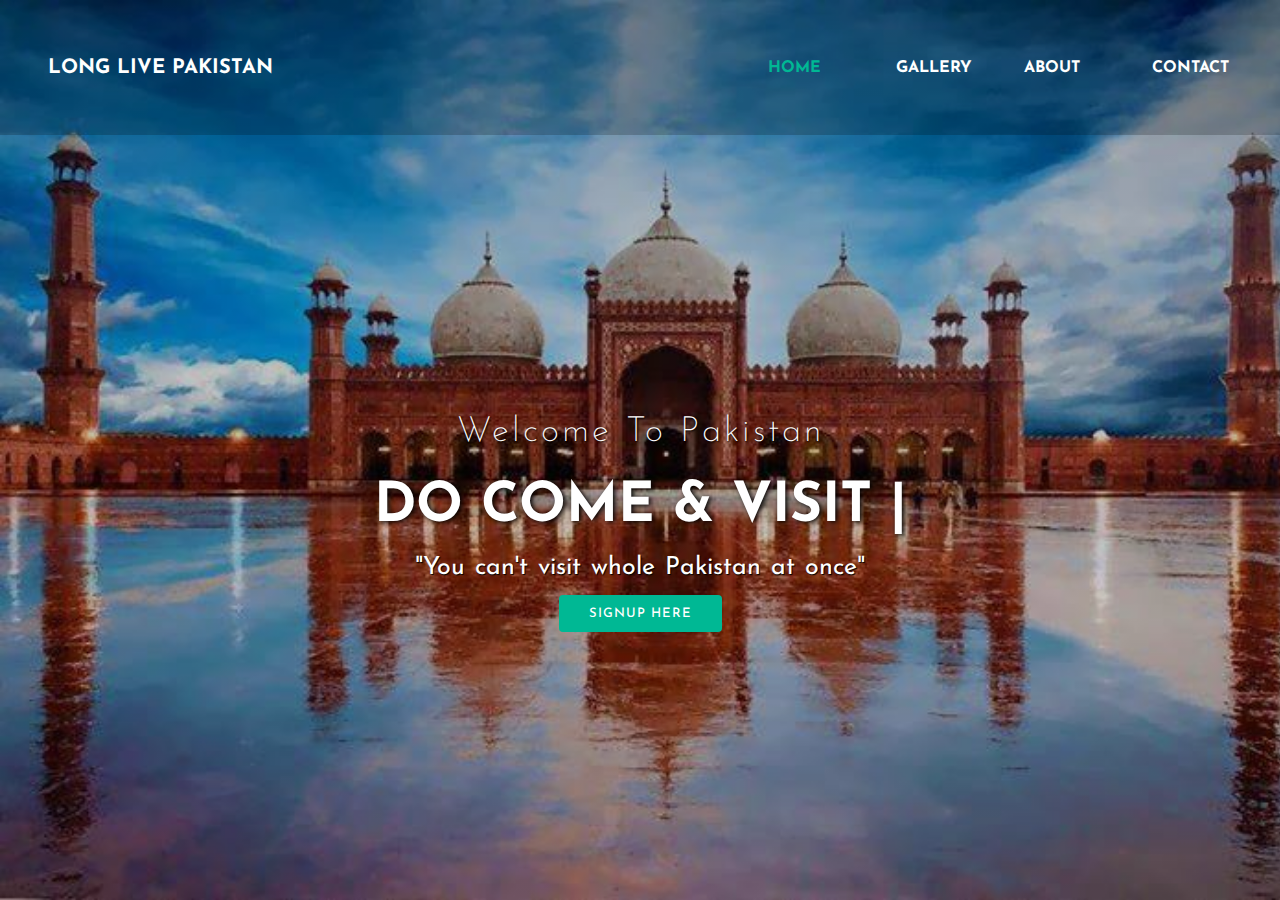
<file: Travel and Tour Website/index.html>
<!DOCTYPE html>
<html>
<head>
	<title>Travel Website</title>
	<link rel="stylesheet" type="text/css" href="css/style.css">
	<link href="https://fonts.googleapis.com/css?family=Josefin+Sans&display=swap" rel="stylesheet">
	  <link rel="stylesheet" href="https://cdnjs.cloudflare.com/ajax/libs/animate.css/3.7.2/animate.min.css">
</head>
<body>

<header>
	
<nav>
	<div class="logo"> <h1 style="font-size: 20px;"> Long Live Pakistan </h1> </div>
	<div class="menu">
		<a href="index.html" style="font-size: ">Home</a>
		<a href="gallery.html">gallery</a>
		<a href="learn.html">about</a>
		<a href="contact.html">contact</a>
	</div>
</nav>

	<main>
		<section>
			<h3>Welcome To Pakistan</h3>
			<h1>DO COME & VISIT <span class="change_content"> </span> <span style="margin-top: -10px;"> | </span> </h1>
			<p>"You can't visit whole Pakistan at once"</p>
			
			<a href="signup.html" class="btntwo">SignUp Here </a> 
		</section>
	</main>


</header>

</body>
</html>
</file>
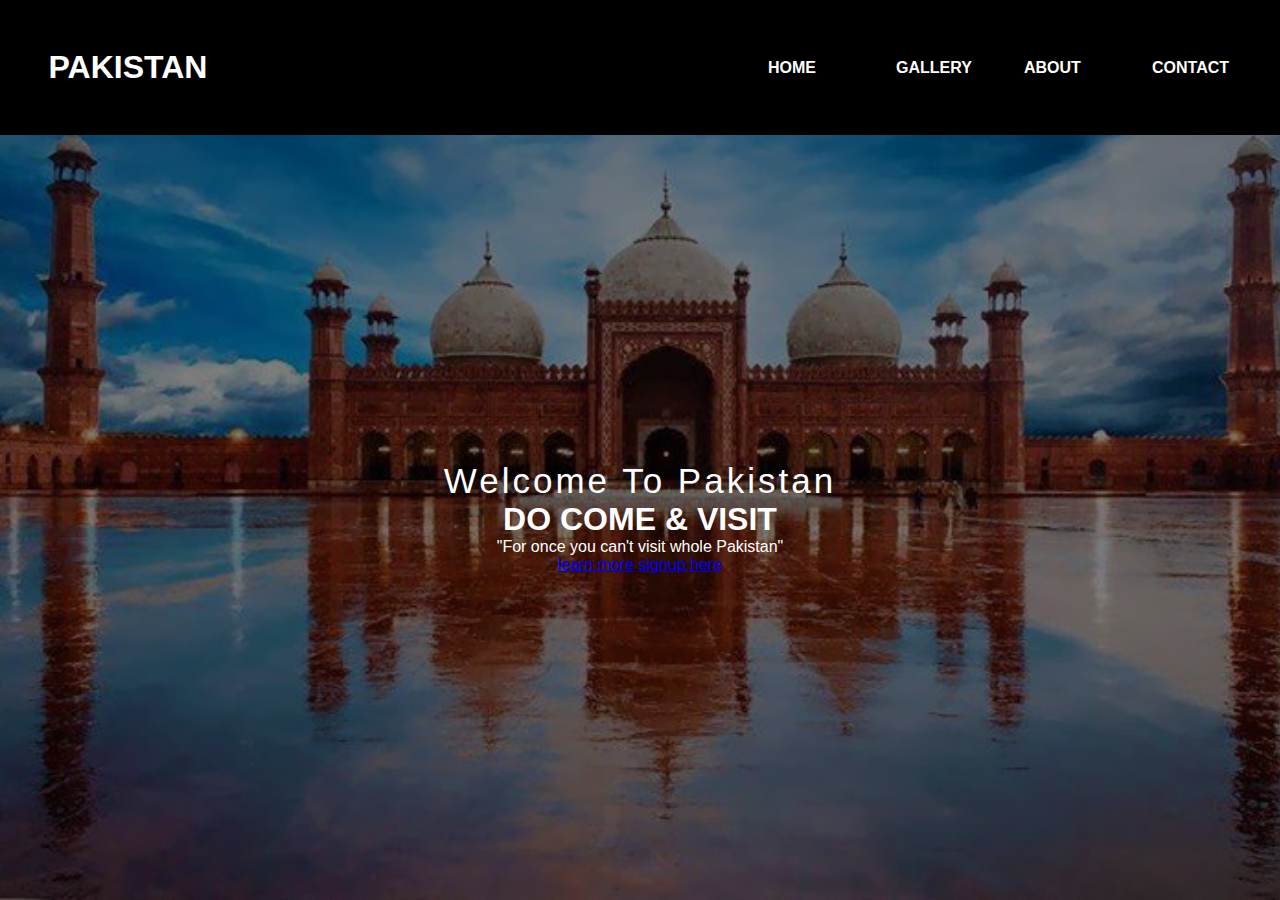
<file: week12/travel/index.html>
<!DOCTYPE html>
<html>
<head>
<title></title>
<link rel="stylesheet" type="text/css" href="css/style.css"
<link rel="preconnect" href="https://fonts.googleapis.com">
<link rel="preconnect" href="https://fonts.gstatic.com" crossorigin>
<link href="https://fonts.googleapis.com/css?family=Josefin+Sans&display=swap" rel="stylesheet">
</head>
<body>
<header>
<nav>
<div class="logo"> <h1 class=""> Pakistan </h1> </div>
<div class="menu">
<a href="#">Home</a> 
<a href="#">gallery</a>
<a href="#">About</a>
<a href="#">Contact</a>
</div>
</nav>
<main>
<section>
 <h3>Welcome To Pakistan</h3> 
 <h1>DO COME & VISIT<span></span></h1>
 <p>"For once you can't visit whole Pakistan"</p>
 <a href="btnone">learn more</a>
 <a href="btntwo">signup here</a>
</section>
</main>
</header>
</body>
</html>
</file>
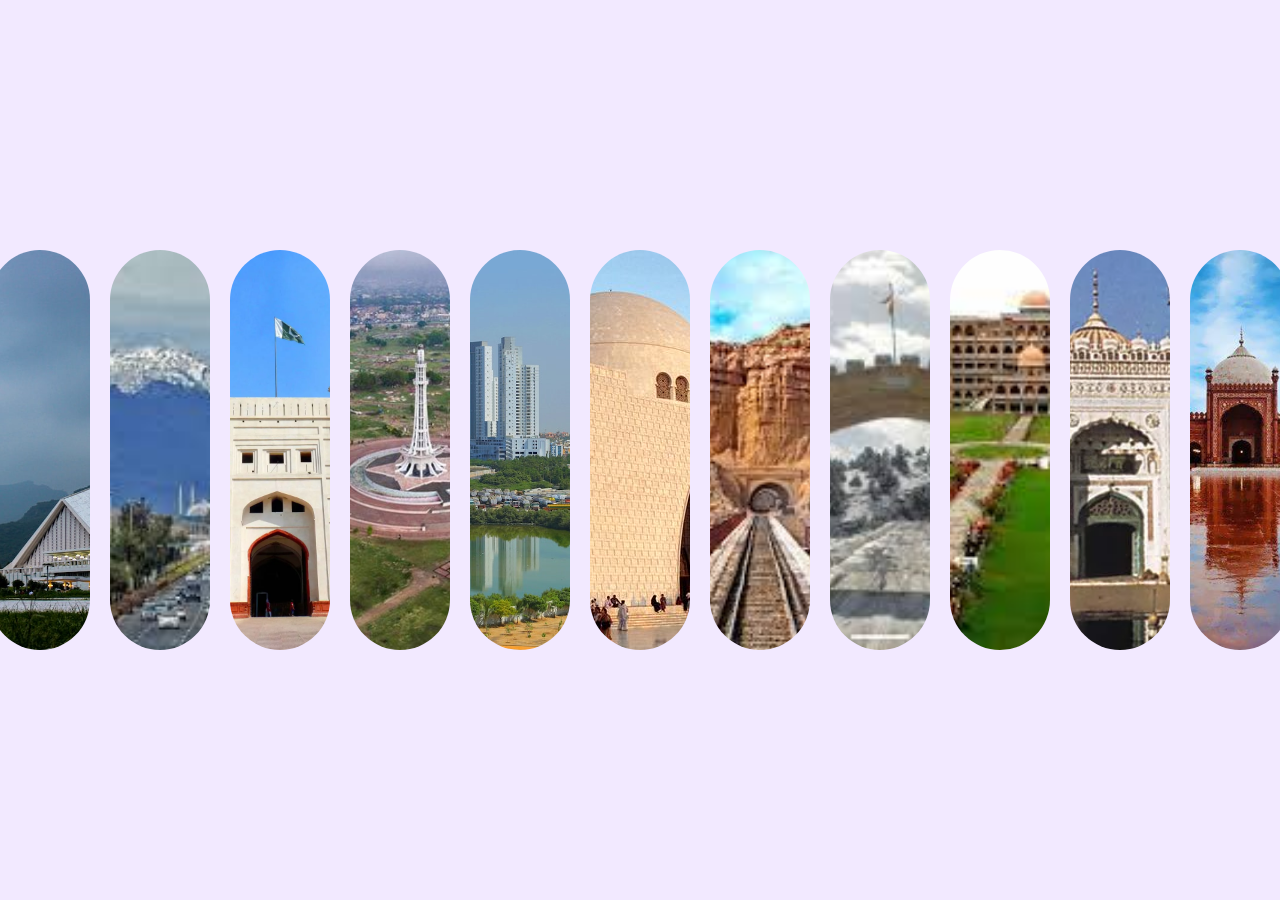
<file: Travel and Tour Website/gallery.html>
<!doctype html>
<html>
<head>
    <meta name="viewport" content="width=device-width", initial-scale=1.0>
	<title>Gallery</title>
	<link rel="stylesheet" href="css/stylegallery.css" />
</head>
<body>
	<div class="container">
	<div class="gallery">
		<div class="img-box"><h3>Islamabad</h3></div>
		<div class="img-box"><h3>Islamabad</h3></div>
		<div class="img-box"><h3>Lahore</h3></div>
		<div class="img-box"><h3>Lahore</h3></div>
		<div class="img-box"><h3>Karachi</h3></div>
		<div class="img-box"><h3>Karachi</h3></div>
		<div class="img-box"><h3>Quetta</h3></div>
		<div class="img-box"><h3>Quetta</h3></div>
		<div class="img-box"><h3>Peshawar</h3></div>
		<div class="img-box"><h3>Peshawar</h3></div>
		<div class="img-box"><h3>Lahore</h3></div>
	
	</div>
	</div>
	
	
	
</body>
</html>
</file>
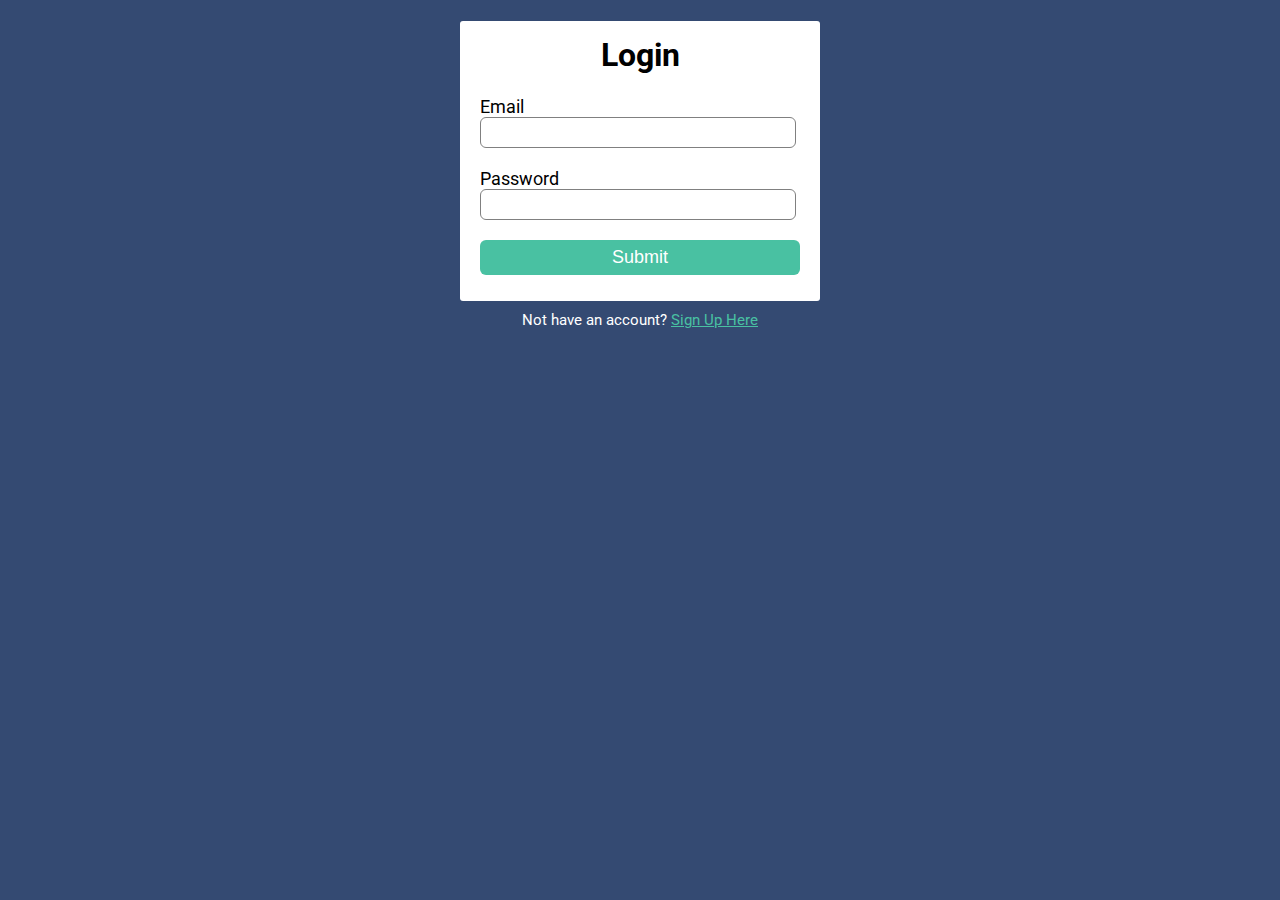
<file: Travel and Tour Website/login.html>
<!DOCTYPE html>
<html lang="en">
  <head>
    <title>Login Page</title>
    <link rel="stylesheet" href="css/style1.css" />
    <link
      href="https://fonts.googleapis.com/css2?family=Roboto:wght@300&display=swap"
      rel="stylesheet"
    />
  </head>
  <body>
    <div class="login-box">
      <h1>Login</h1>
      <form>
        <label>Email</label>
        <input type="email" placeholder="" />
        <label>Password</label>
        <input type="password" placeholder="" />
        <input type="button" value="Submit" />
      <closeform></closeform></form>
    </div>
    <p class="para-2">
      Not have an account? <a href="signup.html">Sign Up Here</a>
    </p>
  </body>
</html>
</file>
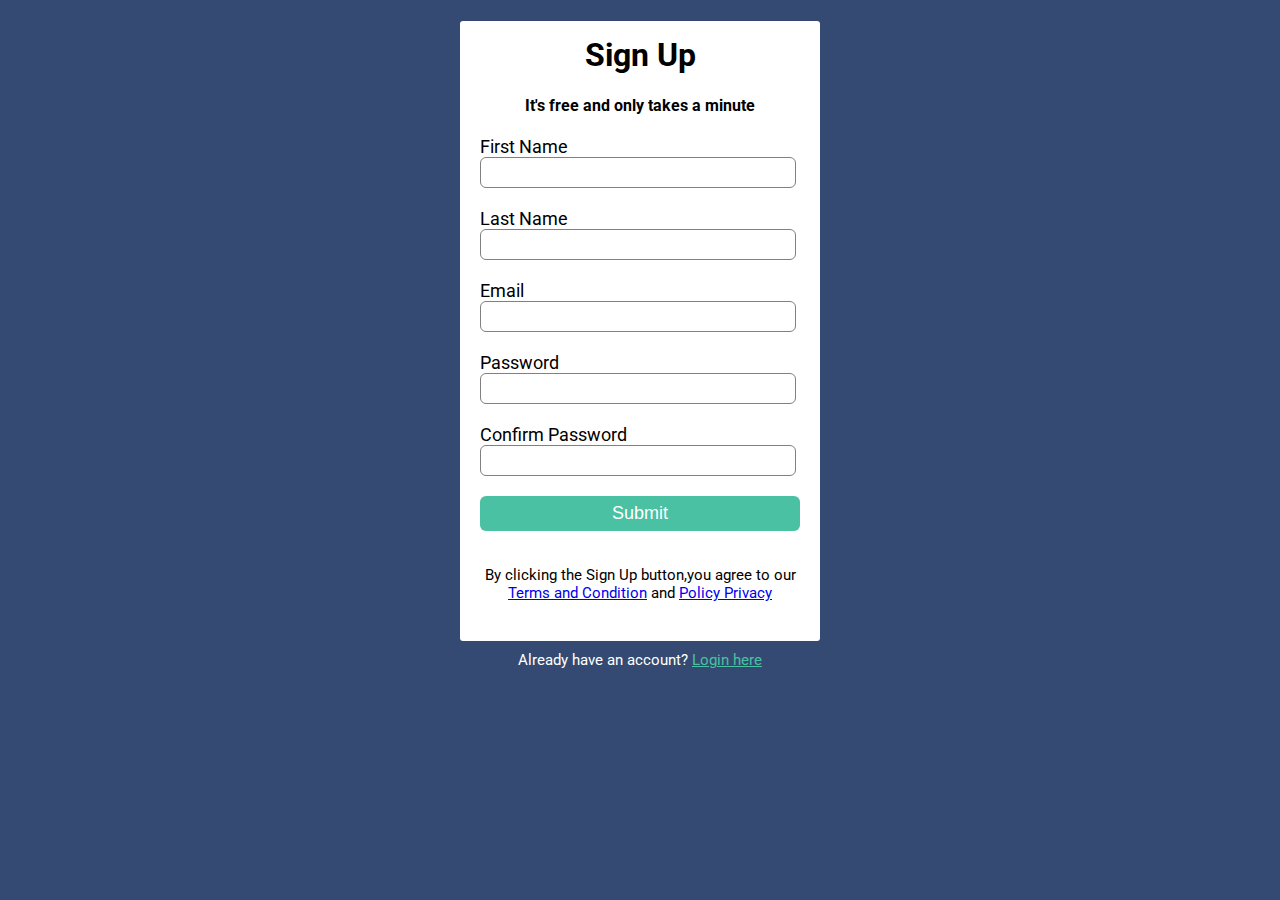
<file: Travel and Tour Website/signup.html>
<!DOCTYPE html>
<html lang="en">
  <head>
    <title>Sign Up Page</title>
    <link rel="stylesheet" href="css/style1.css" />
    <link
      href="https://fonts.googleapis.com/css2?family=Roboto:wght@300&display=swap"
      rel="stylesheet"
    />
  </head>
  <body>
    <div class="signup-box">
      <h1>Sign Up</h1>
      <h4>It's free and only takes a minute</h4>
      <form>
        <label>First Name</label>
        <input type="text" placeholder="" />
        <label>Last Name</label>
        <input type="text" placeholder="" />
        <label>Email</label>
        <input type="email" placeholder="" />
        <label>Password</label>
        <input type="password" placeholder="" />
        <label>Confirm Password</label>
        <input type="password" placeholder="" />
        <input type="button" value="Submit" />
      <closeform></closeform></form>
      <p>
        By clicking the Sign Up button,you agree to our <br />
        <a href="#">Terms and Condition</a> and <a href="#">Policy Privacy</a>
      </p>
    </div>
    <p class="para-2">
      Already have an account? <a href="login.html">Login here</a>
    </p>
  </body>
</html>
</file>
<file: Travel and Tour Website/css/style.css>
* {
  margin: 0;
  padding: 0;
  box-sizing: border-box;
  font-family: "Josefin Sans", sans-serif;
}

header {
  width: 100%;
  height: 100vh;
  background-image: linear-gradient(rgba(0, 0, 0, 0.3), rgba(0, 0, 0, 0.15)),
    url("../images/badshahi.jpg");
  background-repeat: no-repeat;
  background-size: cover;
}

nav {
  width: 100%;
  height: 15vh;
  background: rgba(0, 0, 0, 0.2);
  color: white;
  display: flex;
  justify-content: space-between;
  align-items: center;
  text-transform: uppercase;
}

nav .logo {
  width: 25%;
  text-align: center;
  /*background: red;*/
}

nav .menu {
  width: 40%;
  display: flex;
  justify-content: space-around;
}

nav .menu a {
  width: 25%;
  text-decoration: none;
  color: white;
  font-weight: bold;
}

nav .menu a:first-child {
  color: #00b894;
}

main {
  width: 100%;
  height: 85vh;
  display: flex;
  justify-content: center;
  align-items: center;
  text-align: center;
  color: white;
}

section h3 {
  font-size: 35px;
  font-weight: 200;
  letter-spacing: 3px;
  text-shadow: 1px 1px 2px black;
}

section h1 {
  margin: 30px 0 20px 0;
  font-size: 55px;
  font-weight: 700;
  text-shadow: 2px 1px 5px black;
  text-transform: uppercase;
}

section p {
  font-size: 25px;
  word-spacing: 2px;
  margin-bottom: 25px;
  text-shadow: 1px 1px 1px black;
}

section a {
  padding: 12px 30px;
  border-radius: 4px;
  outline: none;
  text-transform: uppercase;
  font-size: 13px;
  font-weight: 500;
  text-decoration: none;
  letter-spacing: 1px;
  transition: all 0.5s ease;
}

section .btntwo {
  background: #00b894;
  color: white;
}

.btntwo:hover {
  background: #fff;
  color: #000;
}

.change_content:after {
  content: "";
  animation: changetext 10s infinite linear;
  color: #00b894;
}

@keyframes changetext {
  0% {
    content: "Lahore";
  }
  20% {
    content: "Karachi";
  }
  35% {
    content: "Islamabad";
  }
  60% {
    content: "Quetta";
  }
  80% {
    content: "Peshawar";
  }
  100% {
    content: "Murree";
  }
}
</file>
<file: Travel and Tour Website/css/stylegallery.css>
*{
	margin: 0;
	padding: 0;
	font-family: 'Poppins', sans-serif;
	box-sizing: border-box;
}
.container{
	width: 100%;
	height: 100vh;
	background: #f2e9ff;
	display: flex;
	align-items: center;
	justify-content: center;
}

.gallery{
	display: flex;
	align-items: center;
	justify-content: center;
}
.img-box{
	width: 100px;
	height: 400px;
	margin: 10px;
	border-radius: 50px;
	background: url(../images/islamabad.jpg);
	background-size: cover;
	background-position: center;
	position: relative;
	transition: width 0.5s;
}	
.img-box:nth-child(2){
	background: url(../images/islamabad1.jpg);
	background-size: cover;
	background-position: center;
}
.img-box:nth-child(3){
	background: url(../images/qila.jpg);
	background-size: cover;
	background-position: center;
}
.img-box:nth-child(4){
	background: url(../images/minar.jpg);
	background-size: cover;
	background-position: center;
}
.img-box:nth-child(5){
	background: url(../images/karachi.jpg);
	background-size: cover;
	background-position: center;
}
.img-box:nth-child(6){
	background: url(../images/karachi1.jpg);
	background-size: cover;
	background-position: center;
}
.img-box:nth-child(7){
	background: url(../images/quetta.jpg);
	background-size: cover;
	background-position: center;
}
.img-box:nth-child(8){
	background: url(../images/quetta1.jpg);
	background-size: cover;
	background-position: center;
}
.img-box:nth-child(9){
	background: url(../images/peshawar.jpg);
	background-size: cover;
	background-position: center;
}
.img-box:nth-child(10){
	background: url(../images/peshawar1.jpg);
	background-size: cover;
	background-position: center;
}
.img-box:nth-child(11){
	background: url(../images/badshahi.jpg);
	background-size: cover;
	background-position: center;
}
.img-box h3{
	color: #fff;
	position: absolute;
	bottom: 0;
	left: 30px;
	opacity: 0;
	transition: bottom 0.5s , opacity 0.5s ;
}
.img-box:hover{
	width: 300px;
	cursor: pointer;
}
.img-box:hover h3{
	opacity: 1;
	bottom: 25px;
}
</file>
<file: Travel and Tour Website/css/style1.css>
body {
  background-color: #344a72;
  font-family: "Roboto", sans-serif;
}

.signup-box {
  width: 360px;
  height: 620px;
  margin: auto;
  background-color: white;
  border-radius: 3px;
}

.login-box {
  width: 360px;
  height: 280px;
  margin: auto;
  border-radius: 3px;
  background-color: white;
}

h1 {
  text-align: center;
  padding-top: 15px;
}

h4 {
  text-align: center;
}

form {
  width: 300px;
  margin-left: 20px;
}

form label {
  display: flex;
  margin-top: 20px;
  font-size: 18px;
}

form input {
  width: 100%;
  padding: 7px;
  border: none;
  border: 1px solid gray;
  border-radius: 6px;
  outline: none;
}
input[type="button"] {
  width: 320px;
  height: 35px;
  margin-top: 20px;
  border: none;
  background-color: #49c1a2;
  color: white;
  font-size: 18px;
}
p {
  text-align: center;
  padding-top: 20px;
  font-size: 15px;
}
.para-2 {
  text-align: center;
  color: white;
  font-size: 15px;
  margin-top: -10px;
}
.para-2 a {
  color: #49c1a2;
}
</file>
